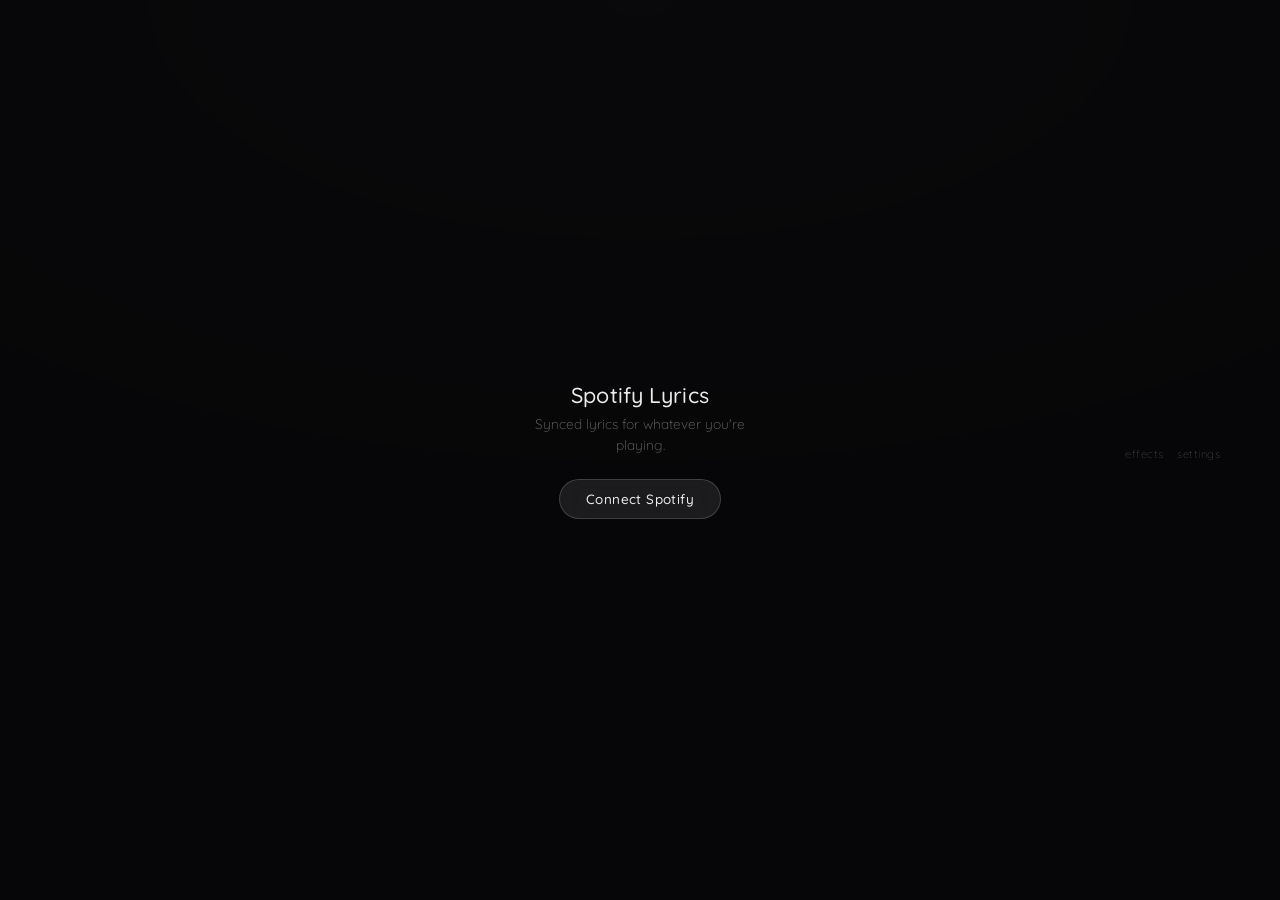
<file: index.html>
<!doctype html>
<html lang="en">
<head>
<meta charset="utf-8" />
<meta name="viewport" content="width=device-width, initial-scale=1" />
<title>Lyrics</title>
<link rel="preconnect" href="https://fonts.googleapis.com" />
<link rel="preconnect" href="https://fonts.gstatic.com" crossorigin />
<link href="https://fonts.googleapis.com/css2?family=Quicksand:wght@300;400;500;600&family=Nunito:wght@300;400;500;600&family=Manrope:wght@300;400;500;600&family=Comfortaa:wght@300;400;500;600&family=Figtree:wght@300;400;500;600&family=Inter:wght@300;400;500;600&display=swap" rel="stylesheet" />
<link rel="stylesheet" href="styles.css" />
<link rel="stylesheet" href="effects.css" />
<link rel="stylesheet" href="video.css" />
</head>
<body>
  <div class="bg" id="bg-a"></div>
  <div class="bg" id="bg-b"></div>
  <div class="bg-veil"></div>
  <canvas class="fx fx--behind" id="fx-behind"></canvas>

  <main class="shell">
    <header class="meta" id="meta" hidden>
      <img class="meta__art" id="art" alt="" />
      <div class="meta__text">
        <div class="meta__title" id="title"></div>
        <div class="meta__artist" id="artist"></div>
      </div>
      <button class="meta__video" id="video-open" type="button" hidden>Video</button>
    </header>

    <section class="stage" id="stage">
      <div class="lyrics" id="lyrics"></div>
    </section>

    <div class="notice" id="notice">
      <p class="notice__lead">Spotify Lyrics</p>
      <p class="notice__sub">Synced lyrics for whatever you're playing.</p>
      <button class="btn" id="login">Connect Spotify</button>
    </div>

    <footer class="footer">
      <span id="status"></span>
      <span class="footer__right">
        <a class="link" href="builder.html">effects</a>
        <a class="link" href="settings.html">settings</a>
        <button class="link" id="logout" hidden>sign out</button>
      </span>
    </footer>
  </main>

  <canvas class="fx fx--front" id="fx-front"></canvas>

  <div class="video" id="video" hidden>
    <div class="video__wash" id="video-wash"></div>
    <div class="video__stage">
      <div class="video__frame" id="video-frame"></div>
    </div>
    <p class="video__note" id="video-note"></p>
    <button class="video__close" id="video-close" type="button" aria-label="Close video">✕</button>
  </div>

  <script src="app.js" type="module"></script>
</body>
</html>
</file>
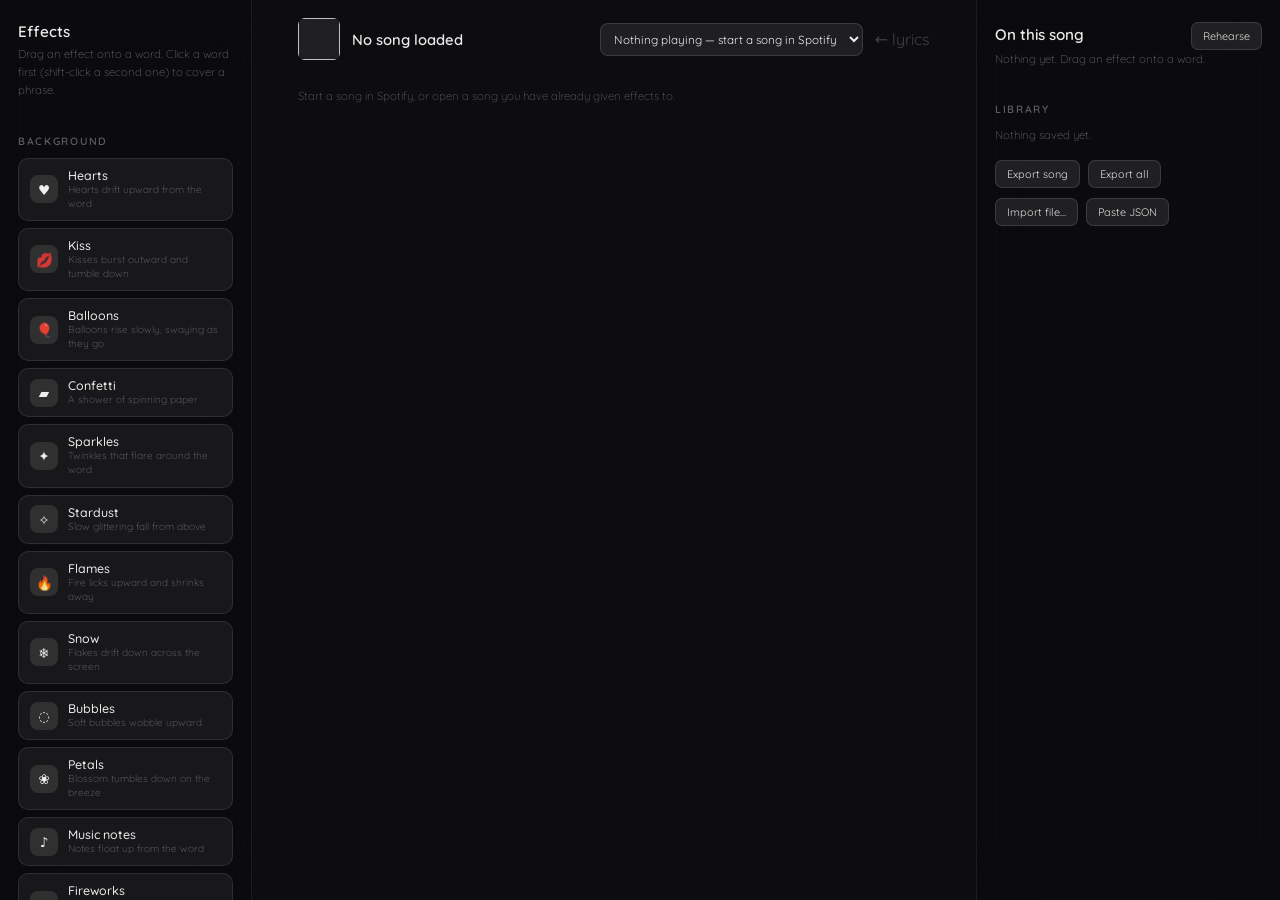
<file: builder.html>
<!doctype html>
<html lang="en">
<head>
<meta charset="utf-8" />
<meta name="viewport" content="width=device-width, initial-scale=1" />
<title>Lyrics · Effects builder</title>
<link rel="preconnect" href="https://fonts.googleapis.com" />
<link rel="preconnect" href="https://fonts.gstatic.com" crossorigin />
<link href="https://fonts.googleapis.com/css2?family=Quicksand:wght@300;400;500;600&display=swap" rel="stylesheet" />
<link rel="stylesheet" href="styles.css" />
<link rel="stylesheet" href="effects.css" />
<link rel="stylesheet" href="builder.css" />
</head>
<body>
  <canvas class="fx fx--behind" id="fx-behind"></canvas>

  <div class="builder">
    <!-- effect palette -->
    <aside class="rail">
      <h1 class="rail__title">Effects</h1>
      <p class="rail__hint">
        Drag an effect onto a word. Click a word first (shift-click a second one)
        to cover a phrase.
      </p>
      <div class="group__name">Background</div>
      <div id="palette-burst"></div>
      <div class="group__name">Text</div>
      <div id="palette-text"></div>
    </aside>

    <!-- the song's lyrics, as drop targets -->
    <main class="sheet">
      <div class="sheet__head">
        <img class="sheet__art" id="art" alt="" />
        <div>
          <div class="sheet__title" id="title">No song loaded</div>
          <div class="sheet__artist" id="artist"></div>
        </div>
        <div class="sheet__spacer"></div>
        <select id="song-picker" aria-label="Song"></select>
        <a class="link" href="./">← lyrics</a>
      </div>
      <div class="score" id="score"></div>
    </main>

    <!-- assignments on this song -->
    <aside class="rail rail--right">
      <div class="rail__head">
        <h2 class="rail__title">On this song</h2>
        <button class="mini" id="rehearse" type="button">Rehearse</button>
      </div>
      <p class="rail__hint" id="count"></p>
      <div id="cards"></div>
      <div class="card__row" id="bulk" hidden>
        <button class="mini mini--danger" id="clear" type="button">Remove all</button>
      </div>

      <div class="group__name">Library</div>
      <p class="rail__hint" id="library-note"></p>
      <div class="card__row">
        <button class="mini" id="export-song" type="button">Export song</button>
        <button class="mini" id="export-all" type="button">Export all</button>
      </div>
      <div class="card__row">
        <button class="mini" id="import" type="button">Import file…</button>
        <button class="mini" id="paste-open" type="button">Paste JSON</button>
      </div>
      <input type="file" id="import-file" accept="application/json,.json" hidden />

      <div id="paste-box" hidden>
        <textarea class="paste" id="paste-text" placeholder="Paste exported JSON here" spellcheck="false"></textarea>
        <div class="card__row">
          <button class="mini" id="paste-apply" type="button">Apply</button>
          <button class="mini" id="paste-cancel" type="button">Cancel</button>
        </div>
      </div>
    </aside>
  </div>

  <canvas class="fx fx--front" id="fx-front"></canvas>

  <script src="builder-ui.js" type="module"></script>
</body>
</html>
</file>
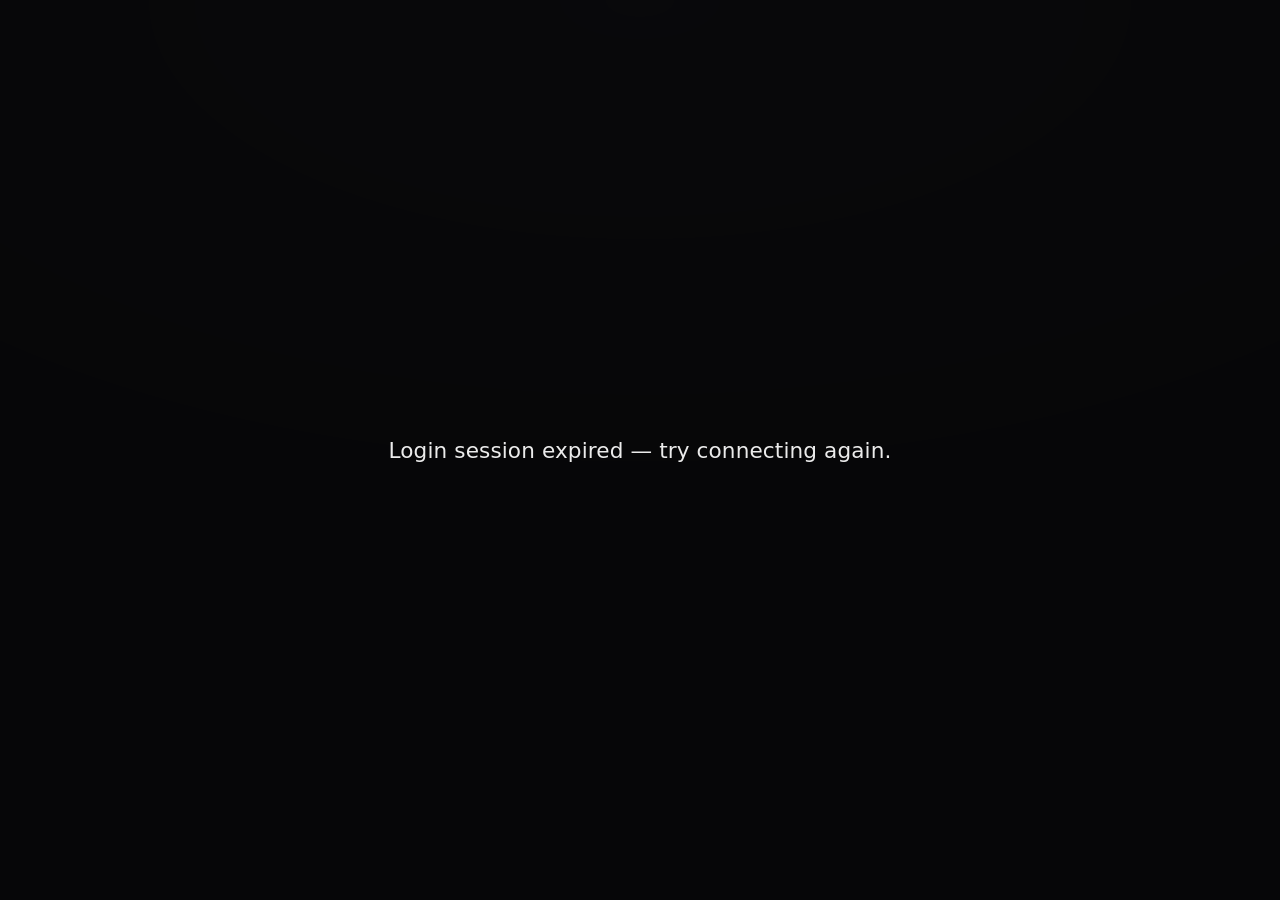
<file: callback.html>
<!doctype html>
<html lang="en">
<head>
<meta charset="utf-8" />
<title>Connecting…</title>
<link rel="stylesheet" href="styles.css" />
</head>
<body>
  <div class="bg-veil"></div>
  <main class="shell">
    <div class="notice">
      <p class="notice__lead" id="msg">Connecting…</p>
    </div>
  </main>
  <script type="module">
    import { exchangeCode } from "./auth.js";
    const params = new URLSearchParams(location.search);
    const msg = document.getElementById("msg");
    (async () => {
      if (params.get("error")) {
        msg.textContent = "Spotify declined the request.";
        return;
      }
      try {
        await exchangeCode(params.get("code"));
        location.replace("./");
      } catch (err) {
        msg.textContent = err.message;
      }
    })();
  </script>
</body>
</html>
</file>
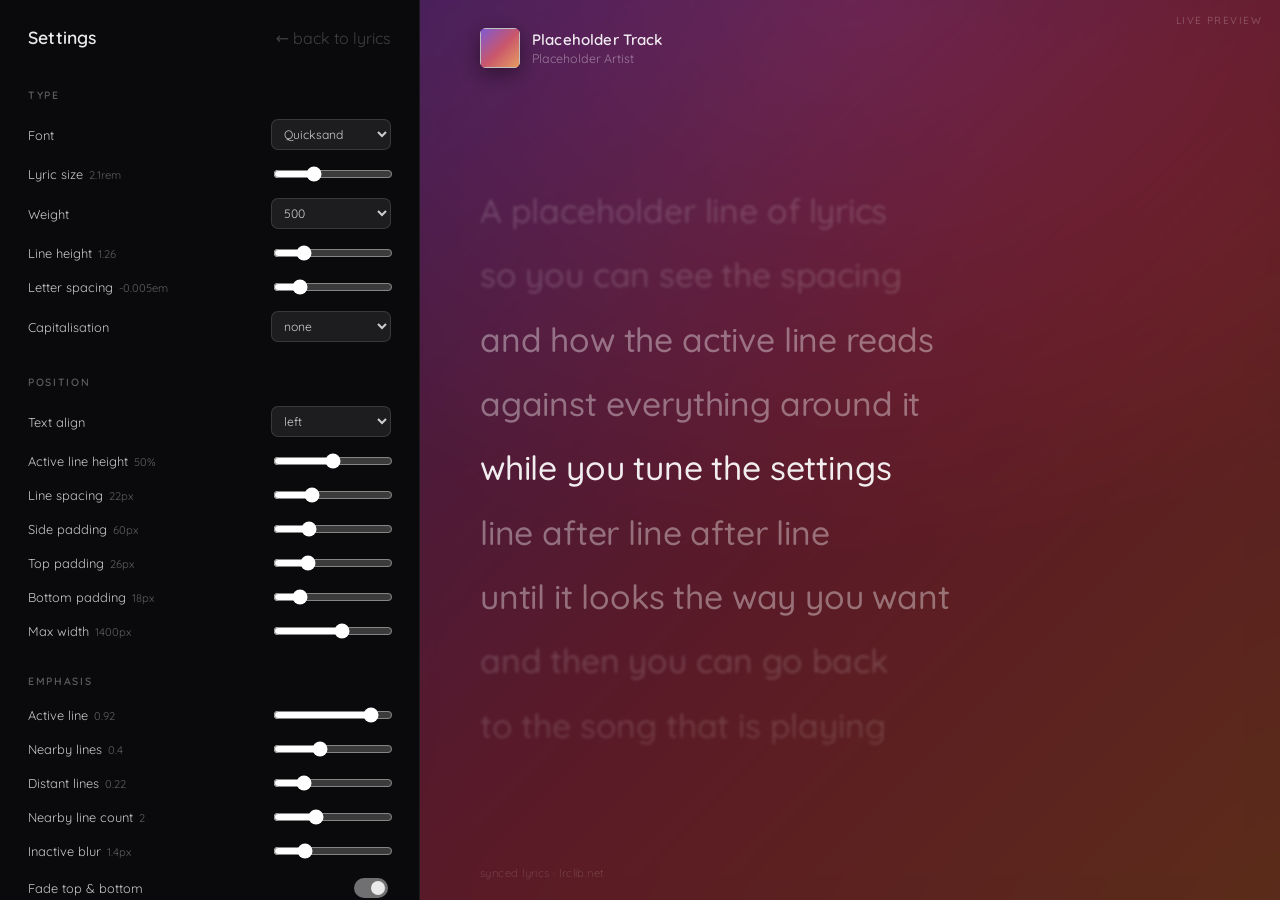
<file: settings.html>
<!doctype html>
<html lang="en">
<head>
<meta charset="utf-8" />
<meta name="viewport" content="width=device-width, initial-scale=1" />
<title>Lyrics · Settings</title>
<link rel="preconnect" href="https://fonts.googleapis.com" />
<link rel="preconnect" href="https://fonts.gstatic.com" crossorigin />
<link href="https://fonts.googleapis.com/css2?family=Quicksand:wght@300;400;500;600&family=Nunito:wght@300;400;500;600&family=Manrope:wght@300;400;500;600&family=Comfortaa:wght@300;400;500;600&family=Figtree:wght@300;400;500;600&family=Inter:wght@300;400;500;600&display=swap" rel="stylesheet" />
<link rel="stylesheet" href="styles.css" />
</head>
<body>
  <div class="settings">
    <form class="panel" id="panel">
      <div class="panel__head">
        <h1 class="panel__title">Settings</h1>
        <a class="link" href="./">← back to lyrics</a>
      </div>
      <!-- fields are built from the schema in settings-ui.js -->
      <div id="fields"></div>
      <div class="group__name">Backup</div>
      <p class="rail__hint" id="backup-note">
        Save how everything looks, or load it back on another browser.
      </p>
      <div class="panel__actions">
        <button class="btn" type="button" id="export">Export settings</button>
        <button class="btn" type="button" id="import">Import file…</button>
        <button class="btn" type="button" id="paste-open">Paste JSON</button>
      </div>
      <input type="file" id="import-file" accept="application/json,.json" hidden />

      <div id="paste-box" hidden>
        <textarea class="paste" id="paste-text" placeholder="Paste exported JSON here" spellcheck="false"></textarea>
        <div class="panel__actions">
          <button class="btn" type="button" id="paste-apply">Apply</button>
          <button class="btn" type="button" id="paste-cancel">Cancel</button>
        </div>
      </div>

      <div class="panel__actions">
        <button class="btn" type="button" id="reset">Reset to defaults</button>
      </div>
    </form>

    <div class="preview" id="preview">
      <span class="preview__hint">live preview</span>
      <div class="bg is-on" id="pv-bg"></div>
      <div class="bg-veil"></div>
      <div class="shell">
        <header class="meta">
          <img class="meta__art" id="pv-art" alt="" />
          <div class="meta__text">
            <div class="meta__title">Placeholder Track</div>
            <div class="meta__artist">Placeholder Artist</div>
          </div>
        </header>
        <section class="stage" id="pv-stage">
          <div class="lyrics" id="pv-lyrics"></div>
        </section>
        <footer class="footer">
          <span>synced lyrics · lrclib.net</span>
        </footer>
      </div>
    </div>
  </div>

  <script src="settings-ui.js" type="module"></script>
</body>
</html>
</file>
<file: styles.css>
/* Defaults mirror DEFAULTS in settings.js so pages look right before JS runs.
   settings.js overrides these on <html> at load. */
:root {
  --font: "Quicksand", system-ui, sans-serif;

  --lyric-size: 2.1rem;
  --lyric-weight: 500;
  --lyric-leading: 1.26;
  --lyric-tracking: -0.005em;
  --lyric-align: left;
  --lyric-case: none;
  --lyric-gap: 22px;

  --pad-x: 60px;
  --pad-top: 26px;
  --pad-bottom: 18px;
  --max-width: 1400px;

  --ink: rgba(255, 255, 255, 0.92);
  --ink-dim: rgba(255, 255, 255, 0.40);
  --ink-faint: rgba(255, 255, 255, 0.22);
  --inactive-blur: 1.4px;
  --scroll-speed: 750ms;

  --blur: 90px;
  --bg-brightness: 0.72;
  --bg-saturate: 1.6;
  --bg-scale: 1.25;
  --veil: 0.5;
  --base: #0d0d10;

  --art-size: 40px;
  --title-size: 0.94rem;
  --artist-size: 0.78rem;
  --header-align: left;
}

* { box-sizing: border-box; }

html, body {
  height: 100%;
  margin: 0;
}

/* iOS grows and shrinks its toolbars while scrolling, so 100% of the layout
   viewport is taller than what you can actually see and the footer ends up
   under the browser chrome. dvh tracks the visible height instead. */
@supports (height: 100dvh) {
  html, body { height: 100dvh; }
}

body {
  background: var(--base);
  color: var(--ink);
  font-family: var(--font);
  font-weight: 400;
  overflow: hidden;
  -webkit-font-smoothing: antialiased;
  /* Stop iOS inflating text in portrait and flashing grey boxes on tap. */
  -webkit-text-size-adjust: 100%;
  text-size-adjust: 100%;
  -webkit-tap-highlight-color: transparent;
}

/* ---------- blurred album ambience ---------- */

.bg {
  position: fixed;
  inset: -12%;
  background-size: cover;
  background-position: center;
  filter: blur(var(--blur)) saturate(var(--bg-saturate)) brightness(var(--bg-brightness));
  transform: scale(var(--bg-scale));
  opacity: 0;
  transition: opacity 1.6s ease, filter 0.4s ease, transform 0.4s ease;
  will-change: opacity;
}

.bg.is-on { opacity: 1; }

[data-bg="off"] .bg { display: none; }

.bg-veil {
  position: fixed;
  inset: 0;
  background:
    radial-gradient(130% 90% at 50% 0%, rgba(0, 0, 0, calc(var(--veil) * 0.6)), rgba(0, 0, 0, var(--veil)) 70%);
  transition: background 0.4s ease;
}

/* ---------- layout ---------- */

.shell {
  position: relative;
  height: 100%;
  width: 100%;
  max-width: var(--max-width);
  margin-inline: auto;
  display: grid;
  grid-template-rows: auto 1fr auto;
  padding: var(--pad-top) var(--pad-x) var(--pad-bottom);
}

/* ---------- header ---------- */

.meta {
  display: flex;
  align-items: center;
  justify-content: var(--header-align);
  gap: 12px;
  min-height: calc(var(--art-size) + 4px);
  animation: rise 0.7s ease both;
}

.meta[hidden],
[data-header="off"] .meta { display: none; }

.meta__art {
  width: var(--art-size);
  height: var(--art-size);
  border-radius: calc(var(--art-size) * 0.15);
  object-fit: cover;
  box-shadow: 0 6px 22px rgba(0, 0, 0, 0.45);
}

.meta__art[hidden],
[data-artwork="off"] .meta__art { display: none; }

.meta__text { min-width: 0; }

.meta__title,
.meta__artist {
  white-space: nowrap;
  overflow: hidden;
  text-overflow: ellipsis;
  max-width: min(60vw, 520px);
}

.meta__title {
  font-size: var(--title-size);
  font-weight: 600;
  letter-spacing: 0.01em;
}

.meta__artist {
  font-size: var(--artist-size);
  font-weight: 400;
  color: var(--ink-dim);
  margin-top: 2px;
}

[data-artist="off"] .meta__artist { display: none; }

/* ---------- lyrics ---------- */

.stage {
  position: relative;
  overflow: hidden;
  mask-image: linear-gradient(180deg, transparent, #000 16%, #000 80%, transparent 99%);
  -webkit-mask-image: linear-gradient(180deg, transparent, #000 16%, #000 80%, transparent 99%);
}

[data-fade="off"] .stage {
  mask-image: none;
  -webkit-mask-image: none;
}

.lyrics {
  position: absolute;
  inset-inline: 0;
  top: 0;
  display: flex;
  flex-direction: column;
  gap: var(--lyric-gap);
  padding: 60vh 0;
  text-align: var(--lyric-align);
  transition: transform var(--scroll-speed) cubic-bezier(0.22, 0.61, 0.26, 1);
  will-change: transform;
}

.line {
  font-size: var(--lyric-size);
  font-weight: var(--lyric-weight);
  line-height: var(--lyric-leading);
  letter-spacing: var(--lyric-tracking);
  text-transform: var(--lyric-case);
  color: var(--ink-faint);
  transition: color 0.5s ease, opacity 0.5s ease, filter 0.5s ease;
  filter: blur(var(--inactive-blur));
  opacity: 0.75;
}

.line.is-near {
  color: var(--ink-dim);
  filter: blur(calc(var(--inactive-blur) * 0.3));
  opacity: 0.95;
}

.line.is-active {
  color: var(--ink);
  filter: none;
  opacity: 1;
}

.line.is-break { min-height: 0.6em; }

.lyrics--plain .line {
  font-size: calc(var(--lyric-size) * 0.55);
  font-weight: 400;
  color: var(--ink-dim);
  filter: none;
  opacity: 1;
}

/* ---------- notice / auth ---------- */

.notice {
  position: absolute;
  inset: 0;
  display: grid;
  place-content: center;
  justify-items: center;
  gap: 6px;
  text-align: center;
  animation: rise 0.8s ease both;
}

.notice[hidden] { display: none; }

.notice__lead {
  margin: 0;
  font-size: 1.35rem;
  font-weight: 500;
  letter-spacing: 0.005em;
}

.notice__sub {
  margin: 0 0 18px;
  font-size: 0.86rem;
  color: var(--ink-dim);
  font-weight: 300;
  max-width: 30ch;
  line-height: 1.5;
}

.btn {
  font: inherit;
  font-size: 0.84rem;
  font-weight: 500;
  letter-spacing: 0.03em;
  color: var(--ink);
  background: rgba(255, 255, 255, 0.09);
  border: 1px solid rgba(255, 255, 255, 0.16);
  border-radius: 999px;
  padding: 11px 26px;
  cursor: pointer;
  -webkit-backdrop-filter: blur(14px);
  backdrop-filter: blur(14px);
  touch-action: manipulation;
  transition: background 0.3s ease, transform 0.3s ease;
}

.btn:hover {
  background: rgba(255, 255, 255, 0.16);
  transform: translateY(-1px);
}

/* ---------- pasted JSON ---------- */

.paste {
  display: block;
  width: 100%;
  min-height: 120px;
  margin: 10px 0 2px;
  padding: 10px;
  font-family: ui-monospace, SFMono-Regular, Menlo, Consolas, monospace;
  font-size: 12px; /* under 16px iOS zooms on focus, so the wrapper sets 16px */
  line-height: 1.45;
  color: rgba(255, 255, 255, 0.88);
  background: rgba(0, 0, 0, 0.35);
  border: 1px solid rgba(255, 255, 255, 0.14);
  border-radius: 9px;
  resize: vertical;
}

.paste:focus {
  outline: none;
  border-color: rgba(255, 255, 255, 0.3);
}

@media (hover: none) {
  .paste { font-size: 16px; }
}

/* ---------- footer ---------- */

.footer {
  display: flex;
  align-items: center;
  justify-content: space-between;
  gap: 14px;
  font-size: 0.7rem;
  font-weight: 300;
  letter-spacing: 0.04em;
  color: var(--ink-faint);
  min-height: 18px;
}

[data-footer="off"] .footer { visibility: hidden; }

.footer__right {
  display: flex;
  align-items: center;
  gap: 14px;
}

.link {
  font: inherit;
  color: var(--ink-faint);
  background: none;
  border: 0;
  padding: 0;
  cursor: pointer;
  text-decoration: none;
  touch-action: manipulation;
}

.link:hover { color: var(--ink-dim); }

@keyframes rise {
  from { opacity: 0; transform: translateY(10px); }
  to { opacity: 1; transform: none; }
}

/* ================= settings page ================= */

.settings {
  display: grid;
  grid-template-columns: minmax(330px, 420px) 1fr;
  height: 100%;
  overflow: hidden;
}

.panel {
  overflow-y: auto;
  padding: 26px 28px 60px;
  background: rgba(10, 10, 12, 0.55);
  -webkit-backdrop-filter: blur(30px);
  backdrop-filter: blur(30px);
  border-right: 1px solid rgba(255, 255, 255, 0.07);
  font-family: Quicksand, system-ui, sans-serif;
  color: rgba(255, 255, 255, 0.92);
}

.panel__head {
  display: flex;
  align-items: baseline;
  justify-content: space-between;
  gap: 12px;
  margin-bottom: 22px;
}

.panel__title {
  margin: 0;
  font-size: 1.1rem;
  font-weight: 600;
  letter-spacing: 0.01em;
}

.group {
  border: 0;
  margin: 0 0 8px;
  padding: 0;
}

.group__name {
  font-size: 0.66rem;
  text-transform: uppercase;
  letter-spacing: 0.16em;
  color: rgba(255, 255, 255, 0.34);
  font-weight: 600;
  padding: 18px 0 10px;
}

.field {
  display: grid;
  grid-template-columns: 1fr 120px;
  align-items: center;
  gap: 10px;
  padding: 7px 0;
  font-size: 0.8rem;
  font-weight: 400;
  color: rgba(255, 255, 255, 0.78);
}

.field__value {
  font-size: 0.7rem;
  color: rgba(255, 255, 255, 0.34);
  font-variant-numeric: tabular-nums;
  margin-left: 6px;
}

.field input[type="range"] {
  width: 100%;
  accent-color: rgba(255, 255, 255, 0.85);
  background: transparent;
}

.field select,
.field input[type="text"],
.field input[type="password"],
.field input[type="color"] {
  font: inherit;
  font-size: 0.76rem;
  width: 100%;
  padding: 6px 8px;
  color: inherit;
  background: rgba(255, 255, 255, 0.08);
  border: 1px solid rgba(255, 255, 255, 0.12);
  border-radius: 7px;
}

.field__link {
  font-size: 0.74rem;
  text-align: center;
  padding: 7px 8px;
  color: inherit;
  text-decoration: none;
  background: rgba(255, 255, 255, 0.08);
  border: 1px solid rgba(255, 255, 255, 0.12);
  border-radius: 7px;
}

.field__link:hover { background: rgba(255, 255, 255, 0.16); }

.field input[type="color"] {
  padding: 2px;
  height: 28px;
  cursor: pointer;
}

.field input[type="checkbox"] {
  justify-self: end;
  width: 34px;
  height: 20px;
  appearance: none;
  background: rgba(255, 255, 255, 0.12);
  border-radius: 999px;
  position: relative;
  cursor: pointer;
  transition: background 0.25s ease;
}

.field input[type="checkbox"]::after {
  content: "";
  position: absolute;
  top: 3px;
  left: 3px;
  width: 14px;
  height: 14px;
  border-radius: 50%;
  background: rgba(255, 255, 255, 0.85);
  transition: transform 0.25s ease;
}

.field input[type="checkbox"]:checked { background: rgba(255, 255, 255, 0.42); }
.field input[type="checkbox"]:checked::after { transform: translateX(14px); }

.panel__actions {
  display: flex;
  gap: 10px;
  margin-top: 26px;
}

.panel__actions .btn { padding: 9px 20px; font-size: 0.78rem; }

.preview {
  position: relative;
  overflow: hidden;
}

.preview__hint {
  position: absolute;
  top: 14px;
  right: 18px;
  z-index: 2;
  font-size: 0.64rem;
  letter-spacing: 0.14em;
  text-transform: uppercase;
  color: rgba(255, 255, 255, 0.28);
  font-family: Quicksand, system-ui, sans-serif;
}

.preview .bg,
.preview .bg-veil { position: absolute; }

.preview .shell { height: 100%; }

@media (max-width: 860px) {
  .settings { grid-template-columns: 1fr; grid-template-rows: 1fr 38vh; }
  .panel { border-right: 0; border-bottom: 1px solid rgba(255, 255, 255, 0.07); }
  .field { grid-template-columns: 1fr 104px; }
}

/* Phones: tighter gutters, and a lyric size that still fits the line. */
@media (max-width: 560px) {
  .shell { padding-inline: max(16px, min(var(--pad-x), 22px)); }
  .line { font-size: min(var(--lyric-size), 1.6rem); }
  .meta__title, .meta__artist { max-width: 62vw; }
  .footer { font-size: 0.66rem; }
}

/* Reduced motion softens the big movements but still moves: cutting the
   transition to nothing made the lyrics jump line to line instead of gliding.
   Settings -> Motion can force full motion regardless of the device. */
[data-motion="reduced"] .lyrics { transition-duration: 260ms; }
[data-motion="reduced"] .bg { transition-duration: 600ms; }
[data-motion="reduced"] .meta,
[data-motion="reduced"] .notice { animation: none; }
</file>
<file: effects.css>
/* Word targeting, the particle canvases, and every text-effect animation. */

.fx {
  position: fixed;
  inset: 0;
  pointer-events: none;
}

.fx--behind { z-index: 1; }
.fx--front { z-index: 5; }

.shell { z-index: 2; }

[data-effects="off"] .fx { display: none; }

.word {
  position: relative;
  display: inline-block;
  transform-origin: center bottom;
}

/* ---------- glow twin ----------
   A blurred text-shadow is the most expensive thing to paint, and animating
   one repaints the text every frame — which is what made these effects crawl
   on phones. Instead the word is painted over itself by a pseudo-element that
   carries the shadow permanently, and only that copy's opacity animates.
   Opacity is a compositor property, so the glow fades in and out without a
   single repaint, and the result on screen is the same bloom.

   It uses ::before, not ::after: the builder already puts the effect's name on
   a word with ::after, and an element has only one of each, so a twin there
   would have rendered the label instead of the word. z-index keeps it painted
   over the word rather than behind it. */
.word.fx-emphasis::before,
.word.fx-glow::before,
.word.fx-spotlight::before,
.word.fx-neon::before {
  content: attr(data-text);
  position: absolute;
  left: 0;
  top: 0;
  width: 100%;
  opacity: 0;
  pointer-events: none;
  color: inherit;
  z-index: 1;
}

/* Only hint the compositor for words that are actually animating. Setting
   will-change on every word asks the browser to prepare a layer for each of
   several hundred spans, which costs memory and paint time for no gain. */
/* Only the properties the compositor can actually handle are hinted here.
   Listing `color` asked the browser to prepare for repaints it cannot
   accelerate, which worked against the point of the hint. */
.word[class*="fx-"] {
  will-change: transform, opacity;
}

/* ---------- spotlight: the stage dims, one word keeps its light ----------
   Scoped to words rather than to a particular container, so the lyrics view
   and the builder's lyric sheet both darken the same way. */

.is-spotlit .word:not(.is-spotlit-word) {
  opacity: var(--fx-dim, 0.06);
  transition: opacity 0.35s ease;
}

.is-spotlit .word.is-spotlit-word { transition: opacity 0.35s ease; }

.word.fx-spotlight {
  color: var(--fx-color, #fff);
  animation: fx-spotlight var(--fx-duration, 1600ms) ease both;
}

@keyframes fx-spotlight {
  0% { transform: scale(1); }
  18% { transform: scale(var(--fx-scale, 1.12)); }
  82% { transform: scale(var(--fx-scale, 1.12)); }
  100% { transform: scale(1); }
}

.word.fx-spotlight::before {
  text-shadow: 0 0 36px rgba(255, 255, 255, 0.55);
  animation: fx-twin-spotlight var(--fx-duration, 1600ms) ease both;
}

@keyframes fx-twin-spotlight {
  0% { opacity: 0; }
  18% { opacity: 1; }
  82% { opacity: 1; }
  100% { opacity: 0; }
}

/* ---------- slam ---------- */

.word.fx-slam {
  color: var(--fx-color, #fff);
  animation: fx-slam var(--fx-duration, 700ms) cubic-bezier(0.2, 1.6, 0.3, 1) both;
}

@keyframes fx-slam {
  0% { transform: scale(var(--fx-scale, 3.2)) translateY(-26%); filter: blur(7px); opacity: 0; }
  38% { transform: scale(0.88) translateY(0); filter: blur(0); opacity: 1; }
  54% { transform: scale(1.12); }
  70% { transform: scale(0.97); }
  100% { transform: scale(1); }
}

/* ---------- big & loud ---------- */

.word.fx-emphasis {
  color: var(--fx-color, #fff);
  animation: fx-emphasis var(--fx-duration, 900ms) cubic-bezier(0.3, 1.4, 0.4, 1) both;
}

/* letter-spacing is deliberately not animated here: it is a layout property,
   so every frame reflowed the whole line. The scale carries the swell. */
@keyframes fx-emphasis {
  0% { transform: scale(1); }
  30% { transform: scale(var(--fx-scale, 1.7)); }
  60% { transform: scale(calc(var(--fx-scale, 1.7) * 0.94)); }
  100% { transform: scale(1); }
}

.word.fx-emphasis::before {
  text-shadow: 0 0 30px rgba(255, 255, 255, 0.55);
  animation: fx-twin-emphasis var(--fx-duration, 900ms) ease both;
}

@keyframes fx-twin-emphasis {
  0% { opacity: 0; }
  30% { opacity: 1; }
  70% { opacity: 0.5; }
  100% { opacity: 0; }
}

/* ---------- shake ---------- */

.word.fx-shake {
  color: var(--fx-color, #fff);
  animation: fx-shake var(--fx-duration, 600ms) linear both;
}

@keyframes fx-shake {
  0%, 100% { transform: translate(0, 0) scale(1); }
  10% { transform: translate(-0.12em, 0.04em) scale(var(--fx-scale, 1.08)); }
  25% { transform: translate(0.1em, -0.05em) scale(var(--fx-scale, 1.08)); }
  40% { transform: translate(-0.08em, -0.03em) scale(var(--fx-scale, 1.08)); }
  55% { transform: translate(0.07em, 0.04em) scale(var(--fx-scale, 1.08)); }
  70% { transform: translate(-0.05em, 0) scale(1.03); }
  85% { transform: translate(0.03em, 0) scale(1.01); }
}

/* ---------- glow ---------- */

.word.fx-glow { animation: fx-glow var(--fx-duration, 1400ms) ease-in-out both; }

@keyframes fx-glow {
  0% { transform: scale(1); }
  35% { transform: scale(var(--fx-scale, 1.1)); }
  100% { transform: scale(1); }
}

/* The twin carries both the colour and the bloom, so fading it in produces the
   same warm flare the colour-and-shadow animation used to. */
.word.fx-glow::before {
  color: var(--fx-color, #ffd9a0);
  text-shadow: 0 0 10px var(--fx-color, #ffd9a0), 0 0 42px var(--fx-color, #ffd9a0), 0 0 80px var(--fx-color, #ffd9a0);
  animation: fx-twin-glow var(--fx-duration, 1400ms) ease-in-out both;
}

@keyframes fx-twin-glow {
  0% { opacity: 0; }
  35% { opacity: 1; }
  100% { opacity: 0; }
}

/* ---------- colour flash ---------- */

.word.fx-flash { animation: fx-flash var(--fx-duration, 800ms) steps(1, end) both; }

@keyframes fx-flash {
  0%, 100% { color: inherit; transform: scale(1); }
  12% { color: var(--fx-color, #ff5f8f); transform: scale(var(--fx-scale, 1)); }
  28% { color: inherit; }
  44% { color: var(--fx-color, #ff5f8f); transform: scale(var(--fx-scale, 1)); }
  62% { color: inherit; }
  78% { color: var(--fx-color, #ff5f8f); }
}

/* ---------- bounce ---------- */

.word.fx-bounce {
  color: var(--fx-color, #fff);
  animation: fx-bounce var(--fx-duration, 900ms) cubic-bezier(0.28, 0.84, 0.42, 1) both;
}

@keyframes fx-bounce {
  0% { transform: translateY(0) scale(1); }
  22% { transform: translateY(-0.55em) scale(var(--fx-scale, 1.3)); }
  44% { transform: translateY(0) scaleX(1.18) scaleY(0.82); }
  60% { transform: translateY(-0.18em) scale(1.06); }
  78% { transform: translateY(0) scaleX(1.08) scaleY(0.94); }
  100% { transform: translateY(0) scale(1); }
}

/* ---------- glitch ---------- */

.word.fx-glitch { animation: fx-glitch var(--fx-duration, 700ms) steps(2, end) both; }

@keyframes fx-glitch {
  0%, 100% { transform: translate(0) scale(1); text-shadow: none; }
  15% {
    transform: translate(-0.05em, 0.02em) scale(var(--fx-scale, 1.1));
    text-shadow: 0.05em 0 var(--fx-color, #7dd3fc), -0.05em 0 #ff5f8f;
  }
  35% {
    transform: translate(0.05em, -0.02em);
    text-shadow: -0.06em 0 var(--fx-color, #7dd3fc), 0.06em 0 #ff5f8f;
  }
  55% {
    transform: translate(-0.03em, 0.03em) scale(var(--fx-scale, 1.1));
    text-shadow: 0.04em 0.02em var(--fx-color, #7dd3fc), -0.04em -0.02em #ff5f8f;
  }
  75% { transform: translate(0.02em, 0); text-shadow: -0.02em 0 var(--fx-color, #7dd3fc), 0.02em 0 #ff5f8f; }
}

/* ---------- neon flicker ---------- */

.word.fx-neon { animation: fx-neon var(--fx-duration, 1600ms) linear both; }

@keyframes fx-neon {
  0%, 18%, 24%, 44% { transform: scale(1); }
  20%, 30%, 50%, 100% { transform: scale(var(--fx-scale, 1.08)); }
  27%, 47% { transform: scale(1); }
}

/* The stutter is the twin blinking on and off, rather than the colour and
   three shadows being repainted at each step. */
.word.fx-neon::before {
  color: var(--fx-color, #8be9fd);
  text-shadow: 0 0 6px var(--fx-color, #8be9fd), 0 0 22px var(--fx-color, #8be9fd), 0 0 48px var(--fx-color, #8be9fd);
  animation: fx-twin-neon var(--fx-duration, 1600ms) linear both;
}

@keyframes fx-twin-neon {
  0%, 18%, 24%, 44% { opacity: 0; }
  20%, 30%, 50%, 100% { opacity: 1; }
  27%, 47% { opacity: 0; }
}

/* ---------- rainbow sweep ---------- */

.word.fx-rainbow {
  color: var(--fx-color, #ff5f8f);
  animation: fx-rainbow var(--fx-duration, 1800ms) linear both;
}

@keyframes fx-rainbow {
  0% { filter: hue-rotate(0deg); transform: scale(1); }
  25% { transform: scale(var(--fx-scale, 1.15)); }
  100% { filter: hue-rotate(360deg); transform: scale(1); }
}

/* ---------- rise ---------- */

.word.fx-rise {
  color: var(--fx-color, #fff);
  animation: fx-rise var(--fx-duration, 1000ms) cubic-bezier(0.22, 0.9, 0.3, 1) both;
}

@keyframes fx-rise {
  0% { transform: translateY(0.7em) scale(var(--fx-scale, 1)); opacity: 0; filter: blur(5px); }
  60% { opacity: 1; filter: blur(0); }
  100% { transform: translateY(0) scale(1); opacity: 1; }
}

/* ---------- heartbeat ---------- */

.word.fx-pulse {
  color: var(--fx-color, #fff);
  animation: fx-pulse var(--fx-duration, 1200ms) ease-out both;
}

@keyframes fx-pulse {
  0% { transform: scale(1); }
  12% { transform: scale(var(--fx-scale, 1.35)); }
  24% { transform: scale(1.02); }
  36% { transform: scale(calc(var(--fx-scale, 1.35) * 0.88)); }
  50% { transform: scale(1); }
  100% { transform: scale(1); }
}

/* ---------- screen shake, shared by any effect that asks for it ---------- */

/* The shake moves the content layer, not <body>. Shaking the document meant
   the full-screen blurred artwork behind it was re-composited every frame,
   which is the most expensive thing on the page; the wash is far too soft for
   its movement to be visible anyway, so the result looks the same. */
body.fx-screenshake .shell,
body.fx-screenshake .builder {
  animation: fx-screenshake 0.55s cubic-bezier(0.36, 0.07, 0.19, 0.97) both;
}

@keyframes fx-screenshake {
  0%, 100% { transform: translate(0, 0); }
  12% { transform: translate(-7px, 4px); }
  26% { transform: translate(6px, -5px); }
  40% { transform: translate(-5px, -3px); }
  56% { transform: translate(4px, 4px); }
  72% { transform: translate(-3px, 1px); }
  88% { transform: translate(2px, -1px); }
}

/* Word effects are small and local, so they still play under reduced motion.
   Only the full-screen shake is dropped, which is the part that actually
   troubles motion sensitivity. */
[data-motion="reduced"] body.fx-screenshake { animation: none; }
</file>
<file: video.css>
/* The music video overlay, and the small button in the header that opens it. */

.meta__video {
  flex: none;
  margin-left: auto;
  display: inline-flex;
  align-items: center;
  gap: 6px;
  font: inherit;
  font-size: 0.7rem;
  font-weight: 500;
  letter-spacing: 0.04em;
  color: var(--ink-dim);
  background: rgba(255, 255, 255, 0.07);
  border: 1px solid rgba(255, 255, 255, 0.13);
  border-radius: 999px;
  padding: 6px 13px;
  cursor: pointer;
  touch-action: manipulation;
  transition: background 0.25s ease, color 0.25s ease, transform 0.25s ease;
}

.meta__video:hover {
  color: var(--ink);
  background: rgba(255, 255, 255, 0.15);
  transform: translateY(-1px);
}

.meta__video[hidden] { display: none; }

.meta__video::before {
  content: "";
  width: 0;
  height: 0;
  border-style: solid;
  border-width: 4px 0 4px 7px;
  border-color: transparent transparent transparent currentColor;
}

/* ---------- overlay ---------- */

.video {
  position: fixed;
  inset: 0;
  z-index: 60;
  display: grid;
  place-items: center;
  background: rgba(6, 6, 8, 0.82);
  animation: video-in 0.35s ease both;
}

.video[hidden] { display: none; }

@keyframes video-in {
  from { opacity: 0; }
  to { opacity: 1; }
}

/* Whatever shape the video turns out to be, the gaps around it are filled
   with the album art, blurred far past recognition — so a square or vertical
   video looks deliberate rather than stranded in black bars. */
.video__wash {
  position: absolute;
  inset: -12%;
  background-size: cover;
  background-position: center;
  filter: blur(70px) saturate(1.6) brightness(0.45);
  transform: scale(1.2);
}

/* 16:9 scaled to the largest size that still fits, so the video is as close to
   full screen as its own shape allows. */
.video__stage {
  position: relative;
  width: min(100vw, calc(100vh * 16 / 9));
  height: min(100vh, calc(100vw * 9 / 16));
  overflow: hidden;
  box-shadow: 0 30px 90px rgba(0, 0, 0, 0.6);
  animation: video-rise 0.4s cubic-bezier(0.22, 0.9, 0.3, 1) both;
}

@supports (height: 100dvh) {
  .video__stage {
    width: min(100vw, calc(100dvh * 16 / 9));
    height: min(100dvh, calc(100vw * 9 / 16));
  }
}

@keyframes video-rise {
  from { opacity: 0; transform: scale(0.96); }
  to { opacity: 1; transform: none; }
}

.video__frame,
.video__frame iframe {
  width: 100%;
  height: 100%;
  border: 0;
  display: block;
}

.video__close {
  position: absolute;
  top: max(14px, env(safe-area-inset-top));
  right: 16px;
  z-index: 2;
  width: 40px;
  height: 40px;
  display: grid;
  place-items: center;
  font: inherit;
  font-size: 1rem;
  color: rgba(255, 255, 255, 0.85);
  background: rgba(0, 0, 0, 0.45);
  border: 1px solid rgba(255, 255, 255, 0.18);
  border-radius: 50%;
  cursor: pointer;
  touch-action: manipulation;
  -webkit-backdrop-filter: blur(14px);
  backdrop-filter: blur(14px);
  transition: background 0.25s ease, transform 0.25s ease;
}

.video__close:hover {
  background: rgba(0, 0, 0, 0.7);
  transform: scale(1.06);
}

/* Sits over the stage while the lookup runs, or if nothing was found. */
.video__note {
  position: absolute;
  z-index: 2;
  margin: 0;
  display: flex;
  align-items: center;
  gap: 14px;
  flex-wrap: wrap;
  justify-content: center;
  max-width: min(90vw, 40ch);
  text-align: center;
  font-size: 0.86rem;
  font-weight: 300;
  line-height: 1.5;
  color: rgba(255, 255, 255, 0.72);
  pointer-events: none;
}

.video__note:empty { display: none; }

.video__search {
  pointer-events: auto;
  font-size: 0.78rem;
  font-weight: 500;
  letter-spacing: 0.03em;
  color: #fff;
  text-decoration: none;
  background: rgba(255, 255, 255, 0.14);
  border: 1px solid rgba(255, 255, 255, 0.2);
  border-radius: 999px;
  padding: 8px 18px;
  transition: background 0.25s ease;
}

.video__search:hover { background: rgba(255, 255, 255, 0.24); }

@media (max-width: 560px) {
  .meta__video { padding: 5px 10px; font-size: 0.66rem; }
  .video__close { width: 36px; height: 36px; right: 12px; }
}

@media (prefers-reduced-motion: reduce) {
  .video, .video__stage { animation: none; }
}
</file>
<file: builder.css>
/* The effects builder: palette rail, lyric sheet, assignment inspector. */

/* Several layout rules below set display, which would otherwise defeat the
   hidden attribute. */
[hidden] { display: none !important; }

.builder {
  display: grid;
  grid-template-columns: 252px 1fr 304px;
  height: 100%;
  overflow: hidden;
  font-family: Quicksand, system-ui, sans-serif;
}

.rail {
  overflow-y: auto;
  padding: 22px 18px 50px;
  background: rgba(10, 10, 12, 0.6);
  -webkit-backdrop-filter: blur(30px);
  backdrop-filter: blur(30px);
  border-right: 1px solid rgba(255, 255, 255, 0.07);
}

.rail--right {
  border-right: 0;
  border-left: 1px solid rgba(255, 255, 255, 0.07);
}

.rail__head {
  display: flex;
  align-items: baseline;
  justify-content: space-between;
  gap: 10px;
}

.rail__title {
  margin: 0 0 4px;
  font-size: 0.95rem;
  font-weight: 600;
}

.rail__hint {
  margin: 0 0 16px;
  font-size: 0.71rem;
  line-height: 1.6;
  color: rgba(255, 255, 255, 0.38);
  font-weight: 300;
}

/* ---------- draggable effect chips ---------- */

.chip {
  display: grid;
  grid-template-columns: 28px 1fr;
  align-items: center;
  gap: 10px;
  padding: 9px 11px;
  margin-bottom: 7px;
  border-radius: 10px;
  background: rgba(255, 255, 255, 0.06);
  border: 1px solid rgba(255, 255, 255, 0.09);
  cursor: grab;
  touch-action: manipulation;
  transition: background 0.2s ease, transform 0.2s ease, border-color 0.2s ease;
}

.chip:hover {
  background: rgba(255, 255, 255, 0.13);
  border-color: rgba(255, 255, 255, 0.2);
  transform: translateY(-1px);
}

.chip:active { cursor: grabbing; }
.chip.is-dragging { opacity: 0.45; }

.chip__icon {
  width: 28px;
  height: 28px;
  display: grid;
  place-items: center;
  border-radius: 8px;
  background: rgba(255, 255, 255, 0.1);
  font-size: 0.85rem;
}

.chip__name { font-size: 0.78rem; font-weight: 500; }

.chip__blurb {
  font-size: 0.63rem;
  line-height: 1.4;
  color: rgba(255, 255, 255, 0.36);
  font-weight: 300;
}

/* ---------- lyric sheet ---------- */

.sheet {
  position: relative;
  overflow-y: auto;
  padding: 0 clamp(18px, 4vw, 46px) 90px;
}

.sheet__head {
  position: sticky;
  top: 0;
  z-index: 3;
  display: flex;
  align-items: center;
  gap: 12px;
  padding: 18px 0 14px;
  background: linear-gradient(180deg, rgba(13, 13, 16, 0.97) 72%, rgba(13, 13, 16, 0));
}

.sheet__art {
  width: 42px;
  height: 42px;
  border-radius: 7px;
  object-fit: cover;
  background: rgba(255, 255, 255, 0.08);
}

.sheet__title { font-size: 0.92rem; font-weight: 600; }
.sheet__artist { font-size: 0.73rem; color: rgba(255, 255, 255, 0.4); }
.sheet__spacer { flex: 1; }

.sheet select {
  font: inherit;
  font-size: 0.73rem;
  max-width: 280px;
  padding: 7px 9px;
  color: inherit;
  background: rgba(255, 255, 255, 0.08);
  border: 1px solid rgba(255, 255, 255, 0.13);
  border-radius: 8px;
}

.score { display: flex; flex-direction: column; gap: 7px; }

.score__line {
  display: flex;
  flex-wrap: wrap;
  align-items: baseline;
  gap: 3px 6px;
  font-size: 1.02rem;
  line-height: 1.55;
  color: rgba(255, 255, 255, 0.6);
}

.score__stamp {
  flex: 0 0 44px;
  font-size: 0.6rem;
  color: rgba(255, 255, 255, 0.2);
  font-variant-numeric: tabular-nums;
}

.score__word {
  padding: 1px 5px;
  border-radius: 5px;
  cursor: pointer;
  touch-action: manipulation;
  transition: background 0.15s ease, color 0.15s ease, box-shadow 0.15s ease;
}

.score__word:hover { background: rgba(255, 255, 255, 0.11); color: #fff; }
.score__word.is-picked { background: rgba(255, 255, 255, 0.24); color: #fff; }
.score__word.is-over { box-shadow: inset 0 0 0 2px rgba(255, 255, 255, 0.85); }

.score__word.has-fx {
  color: #fff;
  background: rgba(255, 95, 143, 0.26);
  box-shadow: inset 0 0 0 1px rgba(255, 95, 143, 0.5);
}

.score__word.has-fx::after {
  content: attr(data-fx);
  margin-left: 5px;
  font-size: 0.55rem;
  letter-spacing: 0.08em;
  text-transform: uppercase;
  opacity: 0.75;
}

/* ---------- assignment cards ---------- */

.card {
  padding: 11px 12px;
  margin-bottom: 9px;
  border-radius: 11px;
  background: rgba(255, 255, 255, 0.05);
  border: 1px solid rgba(255, 255, 255, 0.08);
}

.card.is-open {
  background: rgba(255, 255, 255, 0.09);
  border-color: rgba(255, 255, 255, 0.18);
}

.card__head {
  display: grid;
  grid-template-columns: 22px 1fr auto;
  align-items: center;
  gap: 9px;
  cursor: pointer;
}

.card__name { font-size: 0.76rem; font-weight: 600; }
.card__words { font-size: 0.66rem; color: rgba(255, 255, 255, 0.45); font-weight: 300; }
.card__time { font-size: 0.62rem; color: rgba(255, 255, 255, 0.32); font-variant-numeric: tabular-nums; }
.card__body { padding-top: 6px; }
.card__row { display: flex; gap: 8px; margin-top: 10px; }

.mini {
  font: inherit;
  font-size: 0.68rem;
  padding: 6px 11px;
  border-radius: 7px;
  color: rgba(255, 255, 255, 0.85);
  background: rgba(255, 255, 255, 0.09);
  border: 1px solid rgba(255, 255, 255, 0.12);
  cursor: pointer;
  transition: background 0.2s ease;
}

.mini:hover { background: rgba(255, 255, 255, 0.17); }
.mini--danger:hover { background: rgba(255, 90, 90, 0.32); }

.empty {
  font-size: 0.72rem;
  line-height: 1.65;
  font-weight: 300;
  color: rgba(255, 255, 255, 0.32);
}

@media (max-width: 1040px) {
  .builder { grid-template-columns: 1fr; grid-template-rows: auto 1fr auto; }
  .rail { max-height: 30vh; border-right: 0; }
  .rail--right { border-left: 0; border-top: 1px solid rgba(255, 255, 255, 0.07); }
}

/* Touch: there is no dragging, so the palette becomes a row of buttons you
   tap after choosing a word, and the tap targets grow. */
@media (hover: none) {
  .chip { cursor: pointer; }
  .score__word { padding: 4px 6px; }
  .mini { padding: 9px 14px; }
  .sheet select { font-size: 16px; } /* 16px or iOS zooms the page on focus */
}

@media (max-width: 560px) {
  .rail { max-height: 34vh; padding: 16px 14px 24px; }
  .score__line { font-size: 0.98rem; }
  .score__stamp { flex-basis: 38px; }
}
</file>
